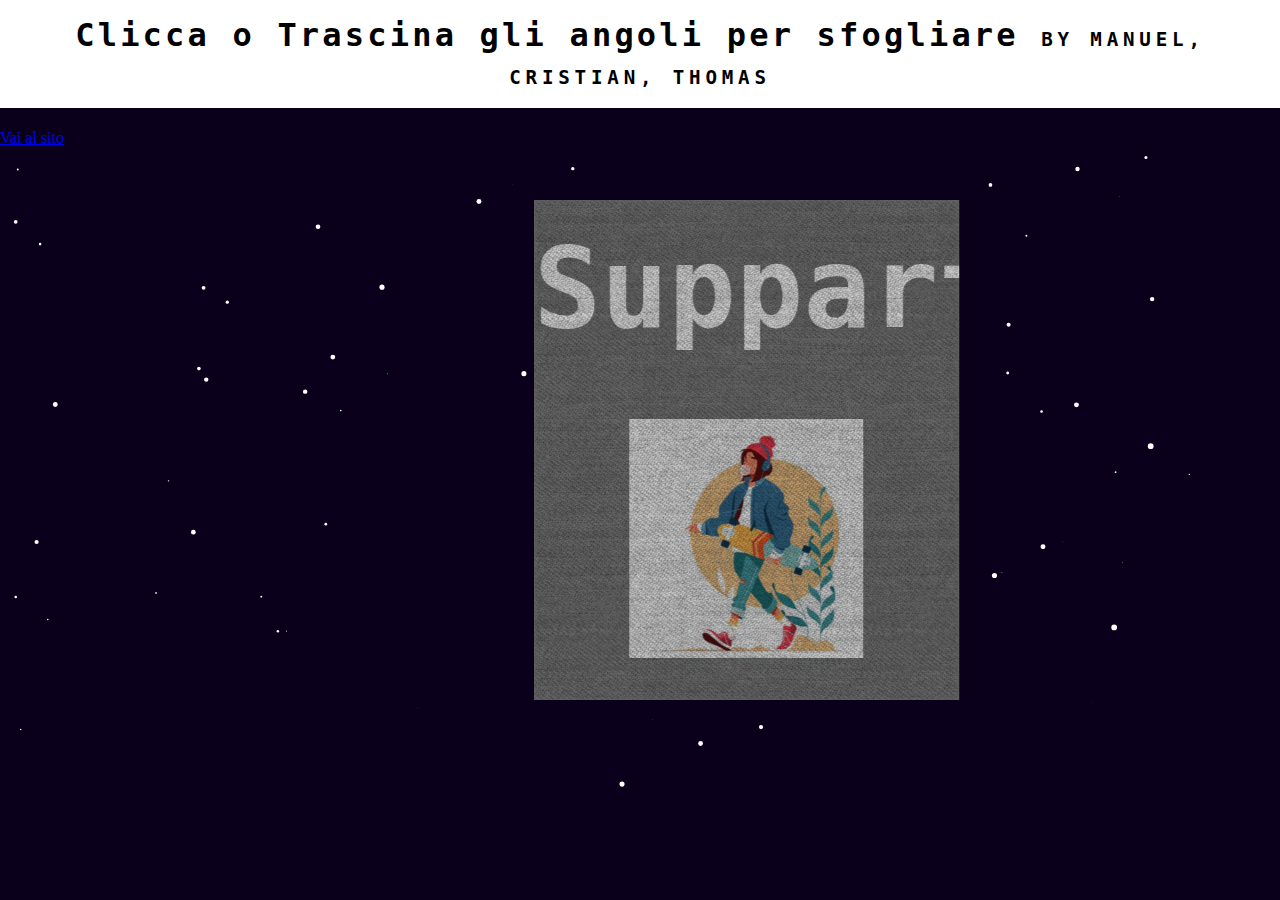
<file: index.html>
<!DOCTYPE html>
<html lang="en">

<head>
    <meta charset="UTF-8">
    <meta http-equiv="X-UA-Compatible" content="IE=edge">
    <meta name="viewport" content="width=device-width, initial-scale=1.0">
    <script src="https://ajax.googleapis.com/ajax/libs/jquery/3.5.1/jquery.min.js"></script>
    <link rel="stylesheet" href="style.css">
    <link rel="preconnect" href="https://fonts.gstatic.com">
    <link href="https://fonts.googleapis.com/css2?family=Literata&display=swap" rel="stylesheet">
    <script src="turn.min.js"></script>
    <title>Suppart</title>
</head>

<body id="particles-js">

    <h1>Clicca o Trascina gli angoli per sfogliare <span>by Manuel, Cristian, Thomas</span></h1>

    <a href="https://www.studioflo-wp.it/suppart/" target="_blank">Vai al sito</a>

    <div class="container">
        <div id="flipbook">
            <div class="hard">
                <h1>Suppart</h1><img src="1.png">
            </div>
            <div class="hard"></div>
            <div class="logo"><img src="Suppart-logo.jpg">
                <h1 class="hfaq">FAQ</h1>
            </div>
            <div>

                <strong>
                    <h4>Cos'è un NFT ?</h4>
                </strong><br>
                <p class="faq">Un token non fungibile (NFT) è un tipo speciale di token crittografico concepito per
                    fornire la
                    rappresentazione
                    digitale unica di un dato oggetto, che questo sia virtuale o fisico. A differenza di valute come
                    il Bitcoin, e di token
                    fungibili come gli utility token, gli NFT non sono intercambiabili tra loro, come la vostra
                    carta d’identità non lo è
                    con un’altra.</p>
            </div>

            <div>
                <strong>
                    <h4>Come posso creare e vendere un NFT?</h4>
                </strong><br>
                <p class="faq">Creare un NFT è molto semplice e chiunque può realizzarne uno.
                    Non serve saper programmare o grosse competenze tecniche.
                    L'artista, che decide di sfruttare i servizi della piattaforma,
                    non deve far altro che fare il login su Suppart e pubblicare il suo contenuto, il team di Suppart si
                    occuperà di tutta la fase di creazione dei token.
                    L'artista poi potrà decidere di vendere i suoi Token nella modalità che più lo aggrada.
                </p>
            </div>



            <div>
                <strong>
                    <h4>Come posso sapere se il contenuto online non è già protetto da Copyright?</h4>
                </strong><br>
                <p class="faq">
                    Suppart sfrutta algoritmi di ricerca inversa (come ricerca per immagine di Google) per
                    prevenire frodi di qualsiasi tipo. Nel caso un utente venisse beccato a rivendere un'opera
                    già protetta da Copyright incorrerrebbe in sanzioni penali.
                </p>
                <strong>
                    <h4 class="who">Come posso rintracciare i contenuti e le transazioni?</h4>
                </strong><br>
                <p class="what">
                    Per ogni transazione verrà redatto un certificato contenente tutti i dati
                    per rintracciarne l'iter.
                    Suppart implementa l'Explorer di Blockchain Waves per poter ricercare
                    velocemente i blocchi contenenti le transazioni.
                </p>
            </div>
            <div>
                <img class="certificato" src="Suppartcertificato.png">
            </div>
            <div>
                <img class="certificato" src="explorer.png">
            </div>
            <div>
                <strong>
                    <h4>Di cosa ho bisgno per iscrivermi a Suppart?</h4>
                </strong><br>
                <p class="faq">
                    Per iscriversi alla piattaforma come semplice visitatore avrai bisogno solamente di un indirizzo
                    email e di una password.
                    Per gli artisti che desiderano vendere i loro contenuti richiederemo la creazione di un wallet
                    Metamask in fase di registrazione, su cui depositare gli NFT creati, o i semplici dati bancari nel
                    caso
                    di transazioni normali.
                </p>
                <h2 class="late">Che aspetti? Visita il sito ed iscriviti alla piattaforma!</h2>
            </div>
            <div>
                <img src="Suppart.jpg" alt="" class="newmono"><br><img src="Suppart-layout.jpg" alt="" class="newmono">
            </div>

            <div class="hard"><a href="https://www.studioflo-wp.it/suppart/" class="link" target="_blank">Vai al
                    sito</a></div>
        </div>
    </div>

    <script>$("#flipbook").turn({
            width: 850,
            height: 500,
            autoCenter: true
        });</script>
    <script src="particles.js"></script>
    <script src="app.js"></script>

</body>

</html>
</file>
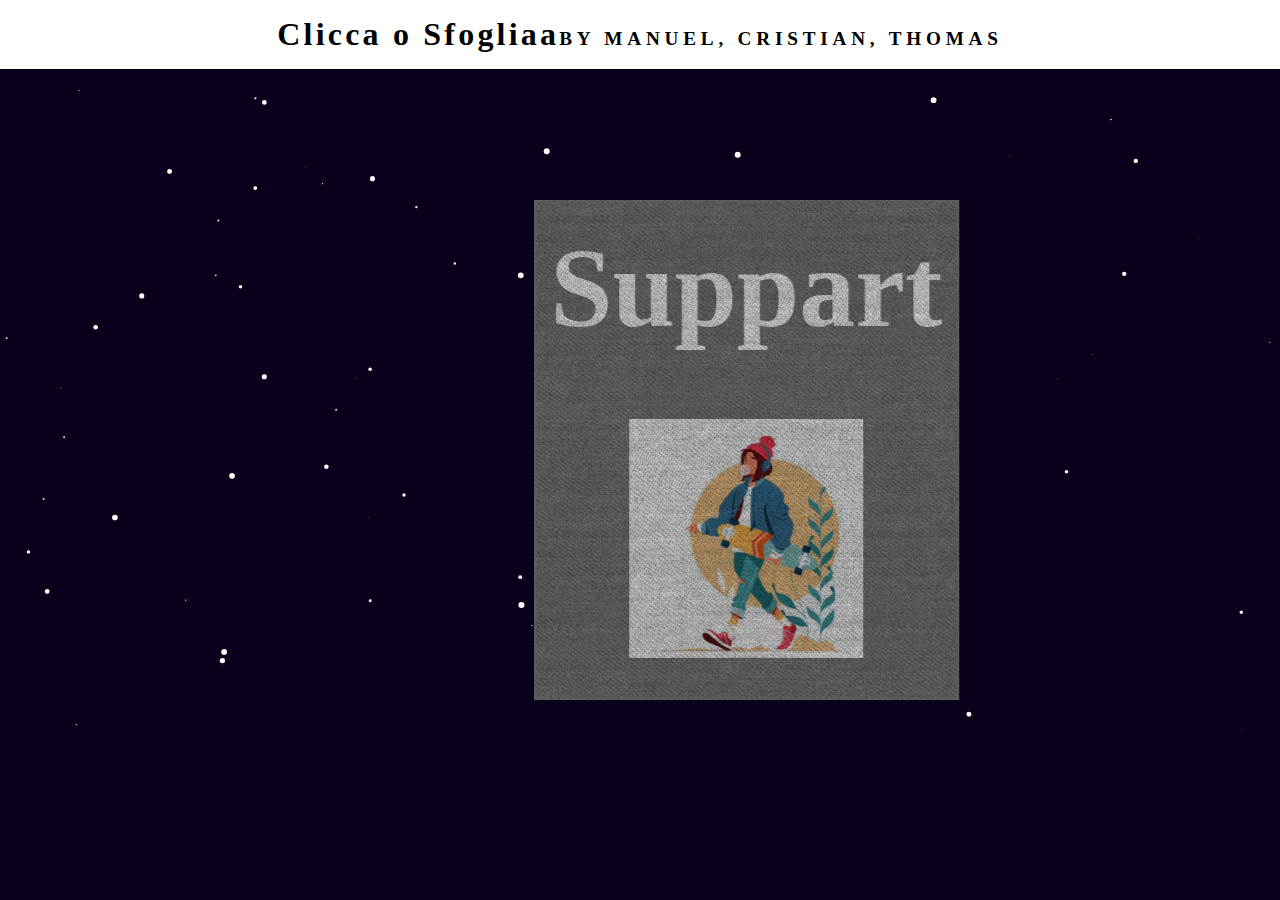
<file: suppart/index.html>
<!DOCTYPE html>
<html lang="en">

<head>
    <meta charset="UTF-8">
    <meta http-equiv="X-UA-Compatible" content="IE=edge">
    <meta name="viewport" content="width=device-width, initial-scale=1.0">
    <script src="https://ajax.googleapis.com/ajax/libs/jquery/3.5.1/jquery.min.js"></script>
    <link rel="stylesheet" href="style.css">
    <link rel="preconnect" href="https://fonts.gstatic.com">
    <link href="https://fonts.googleapis.com/css2?family=Literata&display=swap" rel="stylesheet">
    <script src="turn.min.js"></script>
    <title>Document</title>
</head>

<body id="particles-js">

    <h1>Clicca o Sfogliaa<span>by Manuel, Cristian, Thomas</span></h1>


    <div class="container">
        <div id="flipbook">
            <div class="hard">
                <h1>Suppart</h1><img src="../1.png">
            </div>
            <div class="hard"></div>
            <div class="logo"><img src="../Suppart-logo.jpg">
                <p>
                    Ogni giorno su internet vengono creati decine di miliardi di dati, da foto a video ad articoli e
                    post e in un luogo dove
                    chi primo arriva più prende, un piccolo nuovo artista che inizia la sua attività online si
                    ritroverebbe con il suo
                    lavoro subito sommerso da lavori di artisti già affermati sul mercato.
                    Ci poniamo, perciò, come base fondamentale l’accompagnamento di piccoli artisti nel loro processo di
                    crescita e di
                    acquisizione clienti, tutelandone in modo univoco e del tutto trasparente le rispettive proprietà
                    intellettuali.
                </p>
            </div>
            <div>
                <p>
                    Suppart è una piattaforma Web per artisti emergenti in cui ogni visitatore avrà la possibilità di
                    pubblicare e vendere i
                    propri contenuti, rilassarsi leggendo nuove storie, connettersi con il proprio creatore preferito
                    supportandolo dalle
                    live interne o abbonandosi.
                    L’obiettivo di Suppart è di dare voce ai talenti, un trampolino di lancio che si pone tra l’artista
                    e un potenziale
                    cliente per poter creare velocemente collaborazioni...
                </p>
                <img class="monopattino" src="../2.png" alt="">
            </div>
            <div>
                <p>
                    Con protocolli interni di standard di qualità assieme a sistemi di controllo del Copyright tramite
                    creazione di Non
                    Fungible Tokens generati su Waves Blockchain, la piattaforma garantisce che ogni lavoro presente
                    sulla piattaforma sia
                    originale, tracciabile e realmente appartenente a chi lo ha postato.
                    Garantisce all’artista pieno controllo ed una certificazione ad attestare la sua autenticità e
                    credibilità.
                    Suppart premia l’unicità delle idee eliminando sul nascere possibili controversie garantendo un
                    clima di rispetto tra le
                    parti.
                </p>
                <img id="monopattino" src="../3.png" alt="">
            </div>
            <div> </div>
            <div> </div>
            <div></div>
            <div class="hard"><a href="#" class="link">Vai al sito</a></div>
        </div>
    </div>
    <script>$("#flipbook").turn({
            width: 850,
            height: 500,
            autoCenter: true
        });</script>
    <script src="particles.js"></script>
    <script src="app.js"></script>
</body>

</html>
</file>
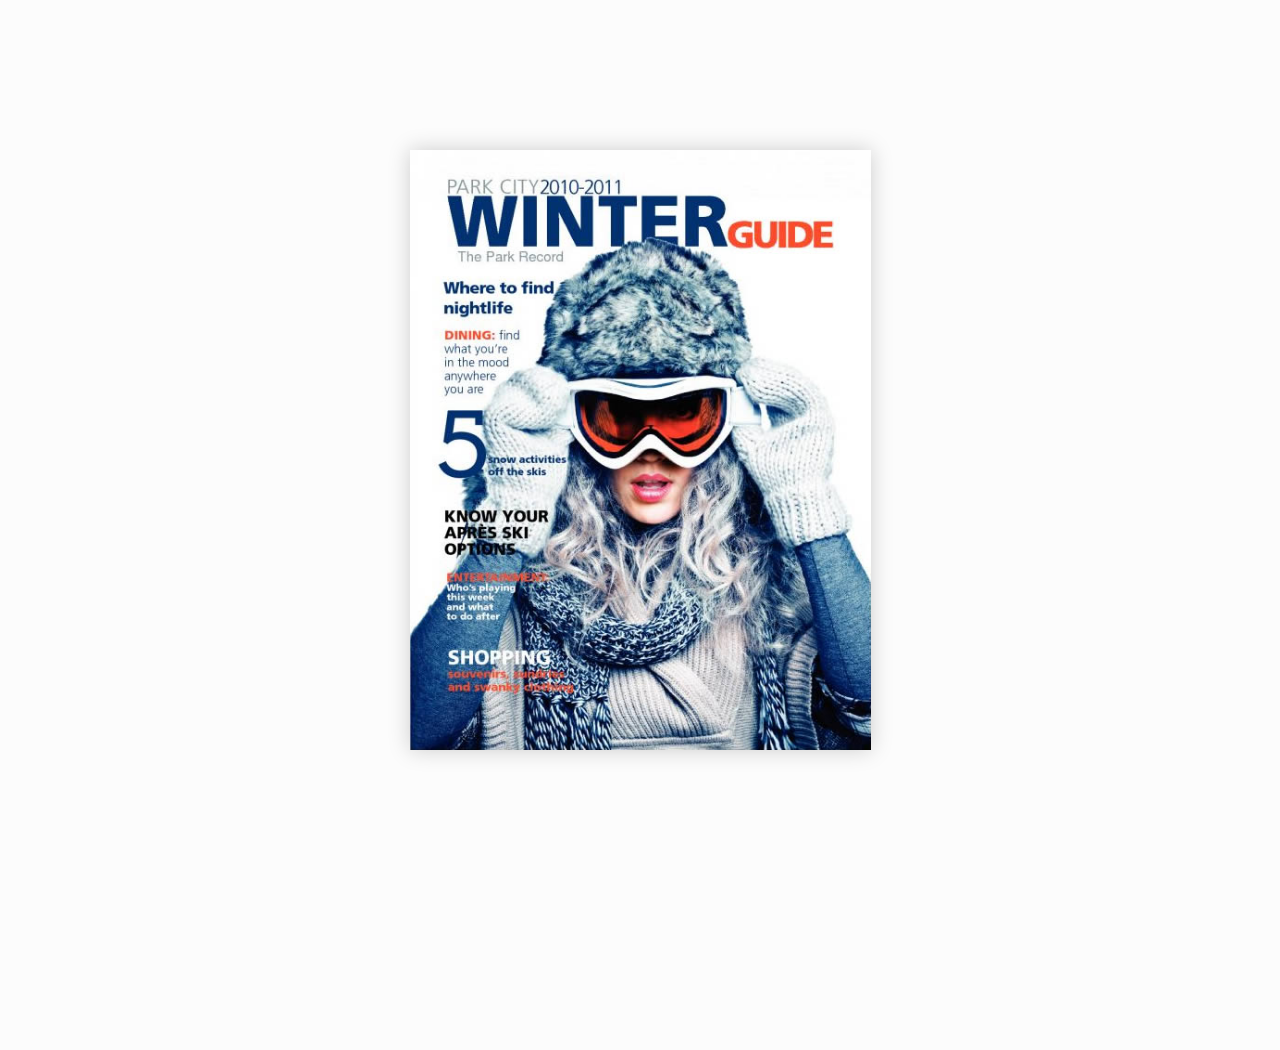
<file: turnjs4/samples/basic/index.html>
<!doctype html>
<!--[if lt IE 7 ]> <html lang="en" class="ie6"> <![endif]-->
<!--[if IE 7 ]>    <html lang="en" class="ie7"> <![endif]-->
<!--[if IE 8 ]>    <html lang="en" class="ie8"> <![endif]-->
<!--[if IE 9 ]>    <html lang="en" class="ie9"> <![endif]-->
<!--[if !IE]><!--> <html lang="en"> <!--<![endif]-->
<head>
<meta name="viewport" content="width = 1050, user-scalable = no" />
<script type="text/javascript" src="../../extras/jquery.min.1.7.js"></script>
<script type="text/javascript" src="../../extras/modernizr.2.5.3.min.js"></script>
</head>
<body>

<div class="flipbook-viewport">
	<div class="container">
		<div class="flipbook">
			<div style="background-image:url(pages/1.jpg)"></div>
			<div style="background-image:url(pages/2.jpg)"></div>
			<div style="background-image:url(pages/3.jpg)"></div>
			<div style="background-image:url(pages/4.jpg)"></div>
			<div style="background-image:url(pages/5.jpg)"></div>
			<div style="background-image:url(pages/6.jpg)"></div>
			<div style="background-image:url(pages/7.jpg)"></div>
			<div style="background-image:url(pages/8.jpg)"></div>
			<div style="background-image:url(pages/9.jpg)"></div>
			<div style="background-image:url(pages/10.jpg)"></div>
			<div style="background-image:url(pages/11.jpg)"></div>
			<div style="background-image:url(pages/12.jpg)"></div>
		</div>
	</div>
</div>


<script type="text/javascript">

function loadApp() {

	// Create the flipbook

	$('.flipbook').turn({
			// Width

			width:922,
			
			// Height

			height:600,

			// Elevation

			elevation: 50,
			
			// Enable gradients

			gradients: true,
			
			// Auto center this flipbook

			autoCenter: true

	});
}

// Load the HTML4 version if there's not CSS transform

yepnope({
	test : Modernizr.csstransforms,
	yep: ['../../lib/turn.js'],
	nope: ['../../lib/turn.html4.min.js'],
	both: ['css/basic.css'],
	complete: loadApp
});

</script>

</body>
</html>
</file>
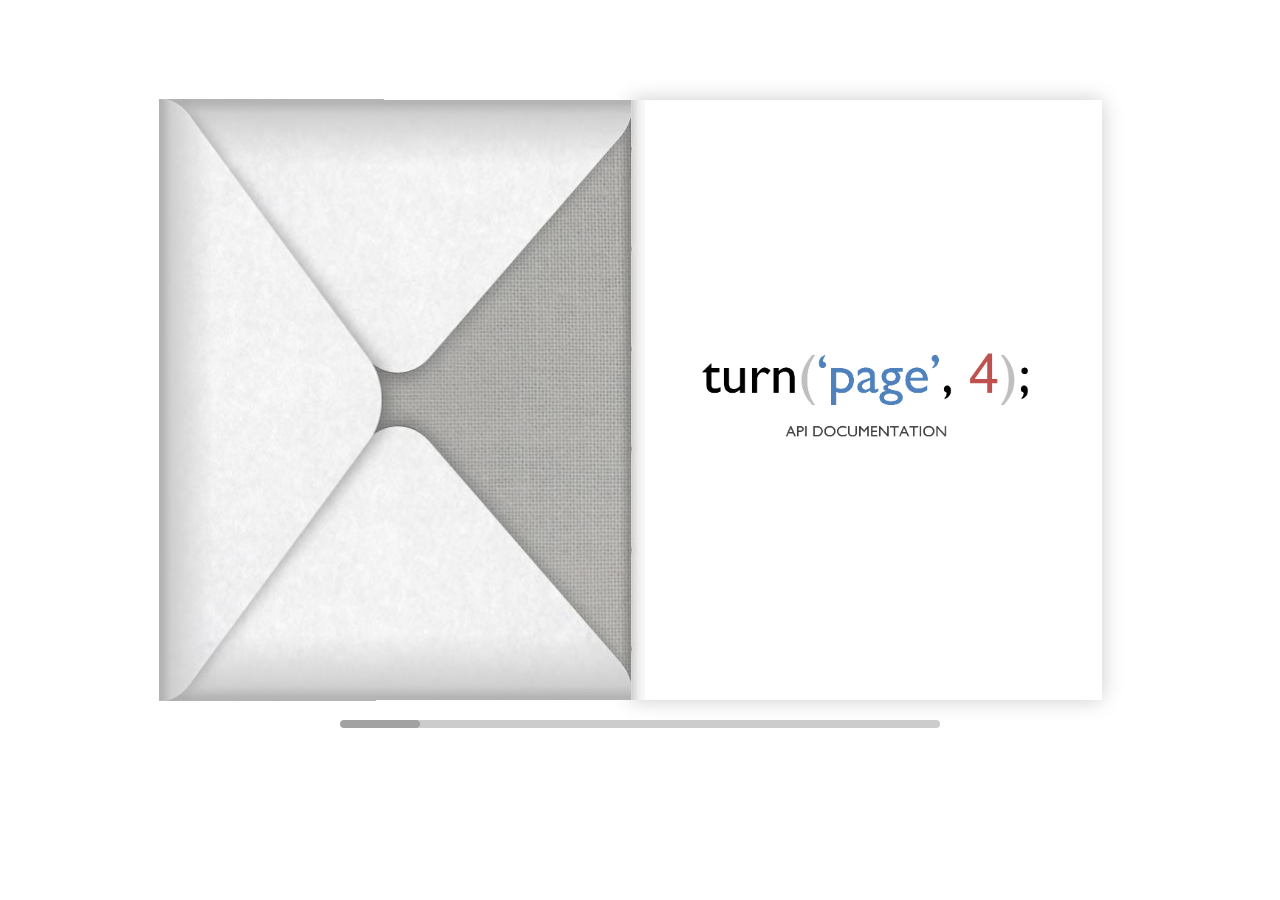
<file: turnjs4/samples/docs/index.html>
<!doctype html>
<!--[if lt IE 7 ]> <html lang="en" class="ie6"> <![endif]-->
<!--[if IE 7 ]>    <html lang="en" class="ie7"> <![endif]-->
<!--[if IE 8 ]>    <html lang="en" class="ie8"> <![endif]-->
<!--[if IE 9 ]>    <html lang="en" class="ie9"> <![endif]-->
<!--[if !IE]><!--> <html lang="en"> <!--<![endif]-->
<head>
<script type="text/javascript" src="../../extras/jquery.min.1.7.js"></script>
<script type="text/javascript" src="../../extras/jquery-ui-1.8.20.custom.min.js"></script>
<script type="text/javascript" src="../../extras/jquery.mousewheel.min.js"></script>
<script type="text/javascript" src="../../extras/modernizr.2.5.3.min.js"></script>
<script type="text/javascript" src="../../lib/hash.js"></script>

</head>
<body>

<div id="canvas">
	<div id="book-zoom">
		<div class="sample-docs">
			<div ignore="1" class="tabs"><div class="left">  </div> <div class="right"> </div></div>
			<div class="hard"></div>
			<div class="hard"></div>
			<div class="hard p29"></div>
			<div class="hard p30"></div>
		</div>
	</div>


	<div id="slider-bar" class="turnjs-slider">
		<div id="slider"></div>
	</div>
</div>


<script type="text/javascript">

function loadApp() {

	var flipbook = $('.sample-docs');

	// Check if the CSS was already loaded
	
	if (flipbook.width()==0 || flipbook.height()==0) {
		setTimeout(loadApp, 10);
		return;
	}

	// Mousewheel

	$('#book-zoom').mousewheel(function(event, delta, deltaX, deltaY) {

		var data = $(this).data(),
			step = 30,
			flipbook = $('.sample-docs'),
			actualPos = $('#slider').slider('value')*step;

		if (typeof(data.scrollX)==='undefined') {
			data.scrollX = actualPos;
			data.scrollPage = flipbook.turn('page');
		}

		data.scrollX = Math.min($( "#slider" ).slider('option', 'max')*step,
			Math.max(0, data.scrollX + deltaX));

		var actualView = Math.round(data.scrollX/step),
			page = Math.min(flipbook.turn('pages'), Math.max(1, actualView*2 - 2));

		if ($.inArray(data.scrollPage, flipbook.turn('view', page))==-1) {
			data.scrollPage = page;
			flipbook.turn('page', page);
		}

		if (data.scrollTimer)
			clearInterval(data.scrollTimer);
		
		data.scrollTimer = setTimeout(function(){
			data.scrollX = undefined;
			data.scrollPage = undefined;
			data.scrollTimer = undefined;
		}, 1000);

	});

	// Slider

	$( "#slider" ).slider({
		min: 1,
		max: 100,

		start: function(event, ui) {
			if (!window._thumbPreview) {
				_thumbPreview = $('<div />', {'class': 'thumbnail'}).html('<div></div>');
				setPreview(ui.value);
				_thumbPreview.appendTo($(ui.handle));
			} else
				setPreview(ui.value);

			moveBar(false);
		},

		slide: function(event, ui) {
			setPreview(ui.value);
		},

		stop: function() {
			if (window._thumbPreview)
				_thumbPreview.removeClass('show');
			
			$('.sample-docs').turn('page', Math.max(1, $(this).slider('value')*2 - 2));
		}
	});


	// URIs
	
	Hash.on('^page\/([0-9]*)$', {
		yep: function(path, parts) {
			var page = parts[1];

			if (page!==undefined) {
				if ($('.sample-docs').turn('is'))
					$('.sample-docs').turn('page', page);
			}

		},
		nop: function(path) {

			if ($('.sample-docs').turn('is'))
				$('.sample-docs').turn('page', 1);
		}
	});

	// Arrows

	$(document).keydown(function(e){

		var previous = 37, next = 39;

		switch (e.keyCode) {
			case previous:

				$('.sample-docs').turn('previous');

			break;
			case next:
				
				$('.sample-docs').turn('next');

			break;
		}

	});

	// Create the flipbook

	flipbook.turn({
		elevation: 50,
		acceleration: false,
		gradients: true,
		autoCenter: true,
		duration: 1000,
		pages: 30,
		when: {

		turning: function(e, page, view) {
			
			var book = $(this),
			currentPage = book.turn('page'),
			pages = book.turn('pages');
				
			if (currentPage>3 && currentPage<pages-3) {
				if (page==1) {
					book.turn('page', 2).turn('stop').turn('page', page);
					e.preventDefault();
					return;
				} else if (page==pages) {
					book.turn('page', pages-1).turn('stop').turn('page', page);
					e.preventDefault();
					return;
				}
			} else if (page>3 && page<pages-3) {
				if (currentPage==1) {
					book.turn('page', 2).turn('stop').turn('page', page);
					e.preventDefault();
					return;
				} else if (currentPage==pages) {
					book.turn('page', pages-1).turn('stop').turn('page', page);
					e.preventDefault();
					return;
				}
			}

			Hash.go('page/'+page).update();

			if (page==1 || page==pages)
				$('.sample-docs .tabs').hide();
			

		},

		turned: function(e, page, view) {

			var book = $(this);

			$('#slider').slider('value', getViewNumber(book, page));

			if (page!=1 && page!=book.turn('pages'))
				$('.sample-docs .tabs').fadeIn(500);
			else
				$('.sample-docs .tabs').hide();

			book.turn('center');
			updateTabs();

		},

		start: function(e, pageObj) {
	
			moveBar(true);

		},

		end: function(e, pageObj) {
		
			var book = $(this);

			setTimeout(function() {
				$('#slider').slider('value', getViewNumber(book));
			}, 1);

			moveBar(false);

		},

		missing: function (e, pages) {

			for (var i = 0; i < pages.length; i++)
				addPage(pages[i], $(this));

		}
	}
	}). turn('page', 2);


	$('#slider').slider('option', 'max', numberOfViews(flipbook));

	flipbook.addClass('animated');


	// Show canvas

	$('#canvas').css({visibility: 'visible'});
}

// Hide canvas

$('#canvas').css({visibility: 'hidden'});

yepnope({
	test: Modernizr.csstransforms,
	yep: ['../../lib/turn.min.js', 'css/jquery.ui.css'],
	nope: ['../../lib/turn.html4.min.js', 'css/jquery.ui.html4.css'],
	both: ['css/docs.css', 'js/docs.js'],
	complete: loadApp
});

</script>

</body>
</html>
</file>
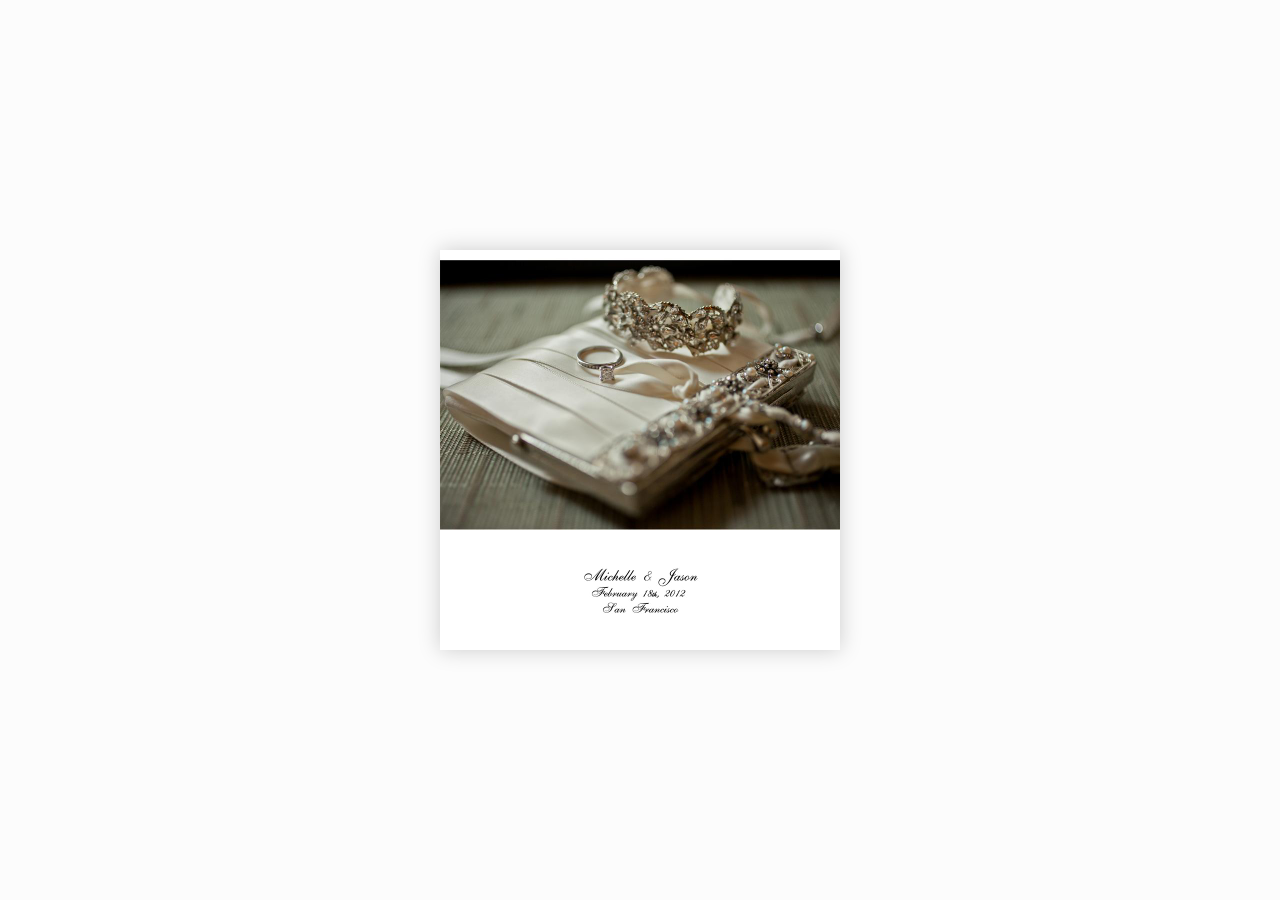
<file: turnjs4/samples/double-page/index.html>
<!doctype html>
<!--[if lt IE 7 ]> <html lang="en" class="ie6"> <![endif]-->
<!--[if IE 7 ]>    <html lang="en" class="ie7"> <![endif]-->
<!--[if IE 8 ]>    <html lang="en" class="ie8"> <![endif]-->
<!--[if IE 9 ]>    <html lang="en" class="ie9"> <![endif]-->
<!--[if !IE]><!--> <html lang="en"> <!--<![endif]-->
<head>
<meta name="viewport" content="width = 1050, user-scalable = no" />
<script type="text/javascript" src="../../extras/jquery.min.1.7.js"></script>
<script type="text/javascript" src="../../extras/modernizr.2.5.3.min.js"></script>
</head>
<body>

<div class="flipbook-viewport">
	<div class="container">
		<div class="flipbook">
			<div class="page" style="background-image:url(pages/1.jpg)"></div>
			<div class="double" style="background-image:url(pages/2.jpg)"></div>
			<div class="double" style="background-image:url(pages/3.jpg)"></div>
			<div class="double" style="background-image:url(pages/4.jpg)"></div>
			<div class="double" style="background-image:url(pages/5.jpg)"></div>
			<div class="double" style="background-image:url(pages/6.jpg)"></div>
			<div class="page" style="background-image:url(pages/7.jpg)"></div>
		</div>
	</div>
</div>


<script type="text/javascript">

function loadApp() {

	var flipbook = $('.flipbook');

 	// Check if the CSS was already loaded
	
	if (flipbook.width()==0 || flipbook.height()==0) {
		setTimeout(loadApp, 10);
		return;
	}

	$('.flipbook .double').scissor();

	// Create the flipbook

	$('.flipbook').turn({
			// Elevation

			elevation: 50,
			
			// Enable gradients

			gradients: true,
			
			// Auto center this flipbook

			autoCenter: true

	});
}

// Load the HTML4 version if there's not CSS transform

yepnope({
	test : Modernizr.csstransforms,
	yep: ['../../lib/turn.min.js'],
	nope: ['../../lib/turn.html4.min.js'],
	both: ['../../lib/scissor.min.js', 'css/double-page.css'],
	complete: loadApp
});

</script>

</body>
</html>
</file>
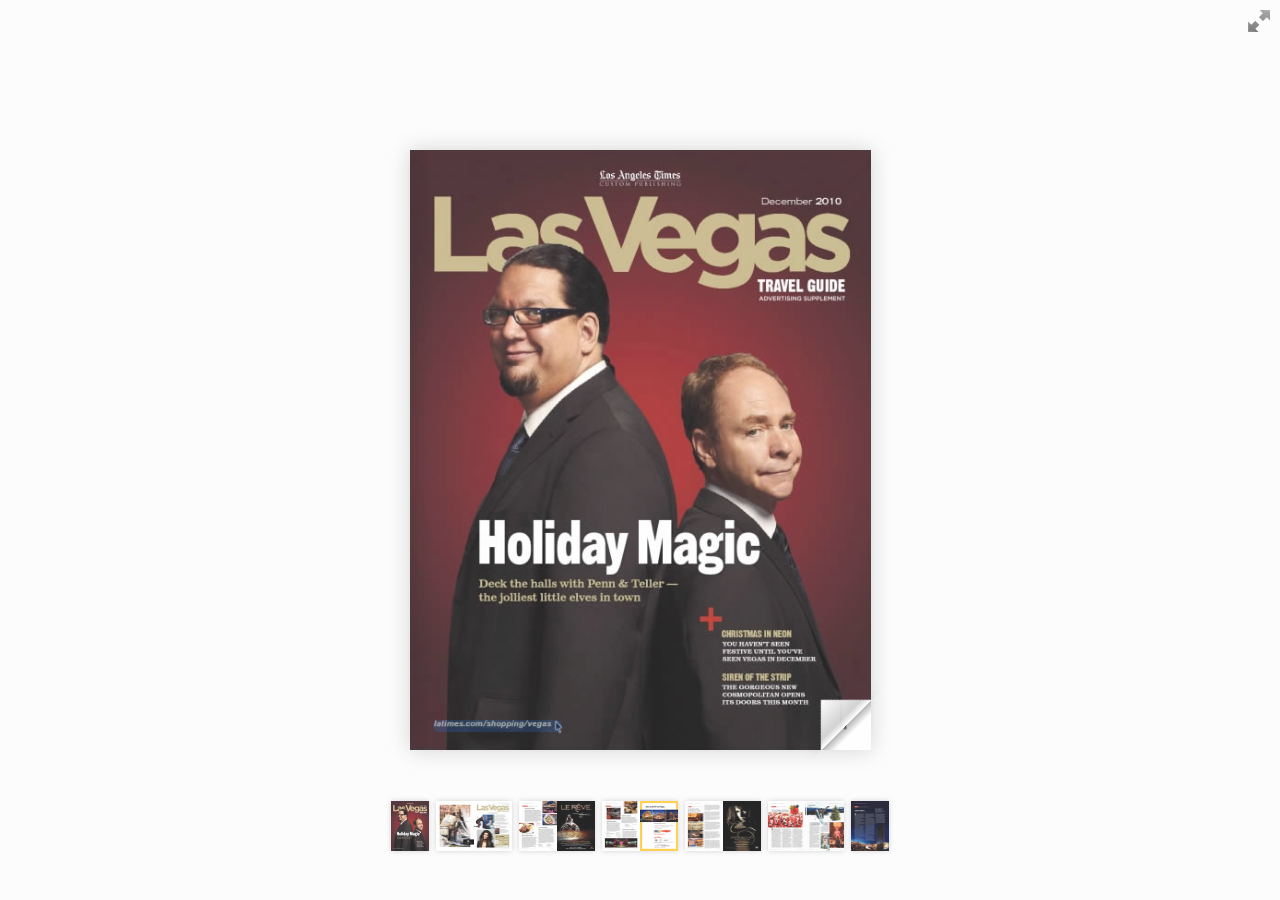
<file: turnjs4/samples/magazine/index.html>
<!doctype html>
<!--[if lt IE 7 ]> <html lang="en" class="ie6"> <![endif]-->
<!--[if IE 7 ]>    <html lang="en" class="ie7"> <![endif]-->
<!--[if IE 8 ]>    <html lang="en" class="ie8"> <![endif]-->
<!--[if IE 9 ]>    <html lang="en" class="ie9"> <![endif]-->
<!--[if !IE]><!--> <html lang="en"> <!--<![endif]-->
<head>
<title>Using turn.js and the new zoom feature</title>
<meta name="viewport" content="width = 1050, user-scalable = no" />
<script type="text/javascript" src="../../extras/jquery.min.1.7.js"></script>
<script type="text/javascript" src="../../extras/modernizr.2.5.3.min.js"></script>
<script type="text/javascript" src="../../lib/hash.js"></script>

</head>
<body>

<div id="canvas">

<div class="zoom-icon zoom-icon-in"></div>

<div class="magazine-viewport">
	<div class="container">
		<div class="magazine">
			<!-- Next button -->
			<div ignore="1" class="next-button"></div>
			<!-- Previous button -->
			<div ignore="1" class="previous-button"></div>
		</div>
	</div>
</div>

<!-- Thumbnails -->
<div class="thumbnails">
	<div>
		<ul>
			<li class="i">
				<img src="pages/1-thumb.jpg" width="76" height="100" class="page-1">
				<span>1</span>
			</li>
			<li class="d">
				<img src="pages/2-thumb.jpg" width="76" height="100" class="page-2">
				<img src="pages/3-thumb.jpg" width="76" height="100" class="page-3">
				<span>2-3</span>
			</li>
			<li class="d">
				<img src="pages/4-thumb.jpg" width="76" height="100" class="page-4">
				<img src="pages/5-thumb.jpg" width="76" height="100" class="page-5">
				<span>4-5</span>
			</li>
			<li class="d">
				<img src="pages/6-thumb.jpg" width="76" height="100" class="page-6">
				<img src="pages/7-thumb.jpg" width="76" height="100" class="page-7">
				<span>6-7</span>
			</li>
			<li class="d">
				<img src="pages/8-thumb.jpg" width="76" height="100" class="page-8">
				<img src="pages/9-thumb.jpg" width="76" height="100" class="page-9">
				<span>8-9</span>
			</li>
			<li class="d">
				<img src="pages/10-thumb.jpg" width="76" height="100" class="page-10">
				<img src="pages/11-thumb.jpg" width="76" height="100" class="page-11">
				<span>10-11</span>
			</li>
			<li class="i">
				<img src="pages/12-thumb.jpg" width="76" height="100" class="page-12">
				<span>12</span>
			</li>
		<ul>
	<div>	
</div>
</div>

<script type="text/javascript">

function loadApp() {

 	$('#canvas').fadeIn(1000);

 	var flipbook = $('.magazine');

 	// Check if the CSS was already loaded
	
	if (flipbook.width()==0 || flipbook.height()==0) {
		setTimeout(loadApp, 10);
		return;
	}
	
	// Create the flipbook

	flipbook.turn({
			
			// Magazine width

			width: 922,

			// Magazine height

			height: 600,

			// Duration in millisecond

			duration: 1000,

			// Hardware acceleration

			acceleration: !isChrome(),

			// Enables gradients

			gradients: true,
			
			// Auto center this flipbook

			autoCenter: true,

			// Elevation from the edge of the flipbook when turning a page

			elevation: 50,

			// The number of pages

			pages: 12,

			// Events

			when: {
				turning: function(event, page, view) {
					
					var book = $(this),
					currentPage = book.turn('page'),
					pages = book.turn('pages');
			
					// Update the current URI

					Hash.go('page/' + page).update();

					// Show and hide navigation buttons

					disableControls(page);
					

					$('.thumbnails .page-'+currentPage).
						parent().
						removeClass('current');

					$('.thumbnails .page-'+page).
						parent().
						addClass('current');



				},

				turned: function(event, page, view) {

					disableControls(page);

					$(this).turn('center');

					if (page==1) { 
						$(this).turn('peel', 'br');
					}

				},

				missing: function (event, pages) {

					// Add pages that aren't in the magazine

					for (var i = 0; i < pages.length; i++)
						addPage(pages[i], $(this));

				}
			}

	});

	// Zoom.js

	$('.magazine-viewport').zoom({
		flipbook: $('.magazine'),

		max: function() { 
			
			return largeMagazineWidth()/$('.magazine').width();

		}, 

		when: {

			swipeLeft: function() {

				$(this).zoom('flipbook').turn('next');

			},

			swipeRight: function() {
				
				$(this).zoom('flipbook').turn('previous');

			},

			resize: function(event, scale, page, pageElement) {

				if (scale==1)
					loadSmallPage(page, pageElement);
				else
					loadLargePage(page, pageElement);

			},

			zoomIn: function () {

				$('.thumbnails').hide();
				$('.made').hide();
				$('.magazine').removeClass('animated').addClass('zoom-in');
				$('.zoom-icon').removeClass('zoom-icon-in').addClass('zoom-icon-out');
				
				if (!window.escTip && !$.isTouch) {
					escTip = true;

					$('<div />', {'class': 'exit-message'}).
						html('<div>Press ESC to exit</div>').
							appendTo($('body')).
							delay(2000).
							animate({opacity:0}, 500, function() {
								$(this).remove();
							});
				}
			},

			zoomOut: function () {

				$('.exit-message').hide();
				$('.thumbnails').fadeIn();
				$('.made').fadeIn();
				$('.zoom-icon').removeClass('zoom-icon-out').addClass('zoom-icon-in');

				setTimeout(function(){
					$('.magazine').addClass('animated').removeClass('zoom-in');
					resizeViewport();
				}, 0);

			}
		}
	});

	// Zoom event

	if ($.isTouch)
		$('.magazine-viewport').bind('zoom.doubleTap', zoomTo);
	else
		$('.magazine-viewport').bind('zoom.tap', zoomTo);


	// Using arrow keys to turn the page

	$(document).keydown(function(e){

		var previous = 37, next = 39, esc = 27;

		switch (e.keyCode) {
			case previous:

				// left arrow
				$('.magazine').turn('previous');
				e.preventDefault();

			break;
			case next:

				//right arrow
				$('.magazine').turn('next');
				e.preventDefault();

			break;
			case esc:
				
				$('.magazine-viewport').zoom('zoomOut');	
				e.preventDefault();

			break;
		}
	});

	// URIs - Format #/page/1 

	Hash.on('^page\/([0-9]*)$', {
		yep: function(path, parts) {
			var page = parts[1];

			if (page!==undefined) {
				if ($('.magazine').turn('is'))
					$('.magazine').turn('page', page);
			}

		},
		nop: function(path) {

			if ($('.magazine').turn('is'))
				$('.magazine').turn('page', 1);
		}
	});


	$(window).resize(function() {
		resizeViewport();
	}).bind('orientationchange', function() {
		resizeViewport();
	});

	// Events for thumbnails

	$('.thumbnails').click(function(event) {
		
		var page;

		if (event.target && (page=/page-([0-9]+)/.exec($(event.target).attr('class'))) ) {
		
			$('.magazine').turn('page', page[1]);
		}
	});

	$('.thumbnails li').
		bind($.mouseEvents.over, function() {
			
			$(this).addClass('thumb-hover');

		}).bind($.mouseEvents.out, function() {
			
			$(this).removeClass('thumb-hover');

		});

	if ($.isTouch) {
	
		$('.thumbnails').
			addClass('thumbanils-touch').
			bind($.mouseEvents.move, function(event) {
				event.preventDefault();
			});

	} else {

		$('.thumbnails ul').mouseover(function() {

			$('.thumbnails').addClass('thumbnails-hover');

		}).mousedown(function() {

			return false;

		}).mouseout(function() {

			$('.thumbnails').removeClass('thumbnails-hover');

		});

	}


	// Regions

	if ($.isTouch) {
		$('.magazine').bind('touchstart', regionClick);
	} else {
		$('.magazine').click(regionClick);
	}

	// Events for the next button

	$('.next-button').bind($.mouseEvents.over, function() {
		
		$(this).addClass('next-button-hover');

	}).bind($.mouseEvents.out, function() {
		
		$(this).removeClass('next-button-hover');

	}).bind($.mouseEvents.down, function() {
		
		$(this).addClass('next-button-down');

	}).bind($.mouseEvents.up, function() {
		
		$(this).removeClass('next-button-down');

	}).click(function() {
		
		$('.magazine').turn('next');

	});

	// Events for the next button
	
	$('.previous-button').bind($.mouseEvents.over, function() {
		
		$(this).addClass('previous-button-hover');

	}).bind($.mouseEvents.out, function() {
		
		$(this).removeClass('previous-button-hover');

	}).bind($.mouseEvents.down, function() {
		
		$(this).addClass('previous-button-down');

	}).bind($.mouseEvents.up, function() {
		
		$(this).removeClass('previous-button-down');

	}).click(function() {
		
		$('.magazine').turn('previous');

	});


	resizeViewport();

	$('.magazine').addClass('animated');

}

// Zoom icon

 $('.zoom-icon').bind('mouseover', function() { 
 	
 	if ($(this).hasClass('zoom-icon-in'))
 		$(this).addClass('zoom-icon-in-hover');

 	if ($(this).hasClass('zoom-icon-out'))
 		$(this).addClass('zoom-icon-out-hover');
 
 }).bind('mouseout', function() { 
 	
 	 if ($(this).hasClass('zoom-icon-in'))
 		$(this).removeClass('zoom-icon-in-hover');
 	
 	if ($(this).hasClass('zoom-icon-out'))
 		$(this).removeClass('zoom-icon-out-hover');

 }).bind('click', function() {

 	if ($(this).hasClass('zoom-icon-in'))
 		$('.magazine-viewport').zoom('zoomIn');
 	else if ($(this).hasClass('zoom-icon-out'))	
		$('.magazine-viewport').zoom('zoomOut');

 });

 $('#canvas').hide();


// Load the HTML4 version if there's not CSS transform

yepnope({
	test : Modernizr.csstransforms,
	yep: ['../../lib/turn.js'],
	nope: ['../../lib/turn.html4.min.js'],
	both: ['../../lib/zoom.min.js', 'js/magazine.js', 'css/magazine.css'],
	complete: loadApp
});

</script>

</body>
</html>
</file>
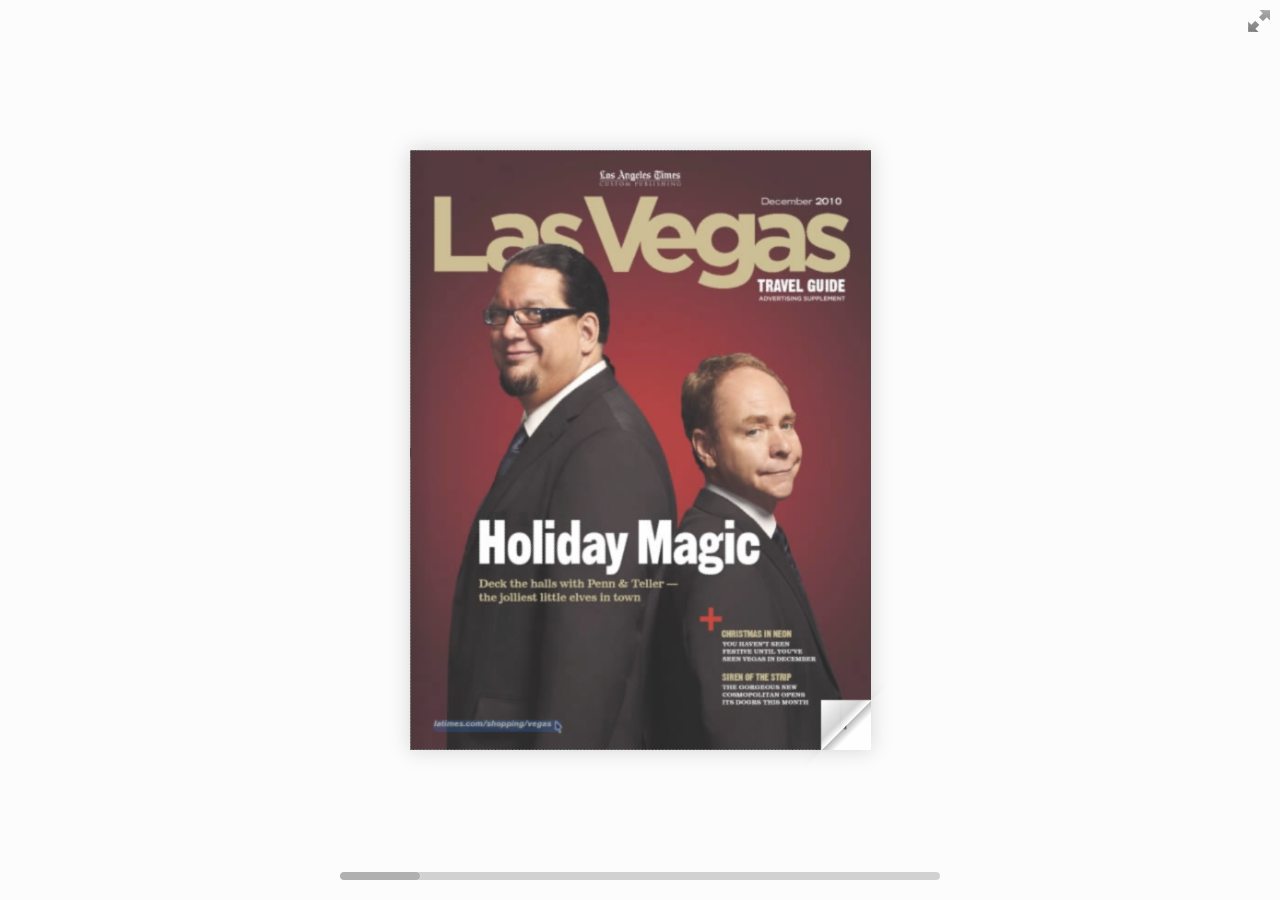
<file: turnjs4/samples/magazine/slider.html>
<!doctype html>
<html lang="en">
<head>
<title>Using turn.js and the new zoom feature</title>
<meta name="viewport" content="width = 1050, user-scalable = no" />
<link rel="icon" type="image/png" href="../../pics/favicon.png" />
<script type="text/javascript" src="../../extras/jquery.min.1.7.js"></script>
<script type="text/javascript" src="../../extras/jquery-ui-1.8.20.custom.min.js"></script>
<script type="text/javascript" src="../../extras/modernizr.2.5.3.min.js"></script>
<script type="text/javascript" src="../../lib/hash.js"></script>
</head>
<body>

<div id="canvas">

<div class="zoom-icon zoom-icon-in"></div>

<div class="magazine-viewport">
	<div class="container">
		<div class="magazine">
			<!-- Next button -->
			<div ignore="1" class="next-button"></div>
			<!-- Previous button -->
			<div ignore="1" class="previous-button"></div>
		</div>
	</div>
	<div class="bottom">
		<div id="slider-bar" class="turnjs-slider">
			<div id="slider"></div>
		</div>
	</div>
</div>

<script type="text/javascript">

function loadApp() {

 	$('#canvas').fadeIn(1000);

 	var flipbook = $('.magazine');

 	// Check if the CSS was already loaded
	
	if (flipbook.width()==0 || flipbook.height()==0) {
		setTimeout(loadApp, 10);
		return;
	}
	
	// Create the flipbook

	flipbook.turn({
			
			// Magazine width

			width: 922,

			// Magazine height

			height: 600,

			// Duration in millisecond

			duration: 1000,

			// Enables gradients

			gradients: true,
			
			// Auto center this flipbook

			autoCenter: true,

			// Elevation from the edge of the flipbook when turning a page

			elevation: 50,

			// The number of pages

			pages: 12,

			// Events

			when: {
				turning: function(event, page, view) {
					
					var book = $(this),
					currentPage = book.turn('page'),
					pages = book.turn('pages');
			
					// Update the current URI

					Hash.go('page/' + page).update();

					// Show and hide navigation buttons

					disableControls(page);

				},

				turned: function(event, page, view) {

					disableControls(page);

					$(this).turn('center');

					$('#slider').slider('value', getViewNumber($(this), page));

					if (page==1) { 
						$(this).turn('peel', 'br');
					}

				},

				missing: function (event, pages) {

					// Add pages that aren't in the magazine

					for (var i = 0; i < pages.length; i++)
						addPage(pages[i], $(this));

				}
			}

	});

	// Zoom.js

	$('.magazine-viewport').zoom({
		flipbook: $('.magazine'),

		max: function() { 
			
			return largeMagazineWidth()/$('.magazine').width();

		}, 

		when: {
			swipeLeft: function() {

				$(this).zoom('flipbook').turn('next');

			},

			swipeRight: function() {
				
				$(this).zoom('flipbook').turn('previous');

			},

			resize: function(event, scale, page, pageElement) {

				if (scale==1)
					loadSmallPage(page, pageElement);
				else
					loadLargePage(page, pageElement);

			},

			zoomIn: function () {

				$('#slider-bar').hide();
				$('.made').hide();
				$('.magazine').removeClass('animated').addClass('zoom-in');
				$('.zoom-icon').removeClass('zoom-icon-in').addClass('zoom-icon-out');
				
				if (!window.escTip && !$.isTouch) {
					escTip = true;

					$('<div />', {'class': 'exit-message'}).
						html('<div>Press ESC to exit</div>').
							appendTo($('body')).
							delay(2000).
							animate({opacity:0}, 500, function() {
								$(this).remove();
							});
				}
			},

			zoomOut: function () {

				$('#slider-bar').fadeIn();
				$('.exit-message').hide();
				$('.made').fadeIn();
				$('.zoom-icon').removeClass('zoom-icon-out').addClass('zoom-icon-in');

				setTimeout(function(){
					$('.magazine').addClass('animated').removeClass('zoom-in');
					resizeViewport();
				}, 0);

			}
		}
	});

	// Zoom event

	if ($.isTouch)
		$('.magazine-viewport').bind('zoom.doubleTap', zoomTo);
	else
		$('.magazine-viewport').bind('zoom.tap', zoomTo);


	// Using arrow keys to turn the page

	$(document).keydown(function(e){

		var previous = 37, next = 39, esc = 27;

		switch (e.keyCode) {
			case previous:

				// left arrow
				$('.magazine').turn('previous');
				e.preventDefault();

			break;
			case next:

				//right arrow
				$('.magazine').turn('next');
				e.preventDefault();

			break;
			case esc:
				
				$('.magazine-viewport').zoom('zoomOut');	
				e.preventDefault();

			break;
		}
	});

	// URIs - Format #/page/1 

	Hash.on('^page\/([0-9]*)$', {
		yep: function(path, parts) {
			var page = parts[1];

			if (page!==undefined) {
				if ($('.magazine').turn('is'))
					$('.magazine').turn('page', page);
			}

		},
		nop: function(path) {

			if ($('.magazine').turn('is'))
				$('.magazine').turn('page', 1);
		}
	});


	$(window).resize(function() {
		resizeViewport();
	}).bind('orientationchange', function() {
		resizeViewport();
	});

	// Regions

	if ($.isTouch) {
		$('.magazine').bind('touchstart', regionClick);
	} else {
		$('.magazine').click(regionClick);
	}

	// Events for the next button

	$('.next-button').bind($.mouseEvents.over, function() {
		
		$(this).addClass('next-button-hover');

	}).bind($.mouseEvents.out, function() {
		
		$(this).removeClass('next-button-hover');

	}).bind($.mouseEvents.down, function() {
		
		$(this).addClass('next-button-down');

	}).bind($.mouseEvents.up, function() {
		
		$(this).removeClass('next-button-down');

	}).click(function() {
		
		$('.magazine').turn('next');

	});

	// Events for the next button
	
	$('.previous-button').bind($.mouseEvents.over, function() {
		
		$(this).addClass('previous-button-hover');

	}).bind($.mouseEvents.out, function() {
		
		$(this).removeClass('previous-button-hover');

	}).bind($.mouseEvents.down, function() {
		
		$(this).addClass('previous-button-down');

	}).bind($.mouseEvents.up, function() {
		
		$(this).removeClass('previous-button-down');

	}).click(function() {
		
		$('.magazine').turn('previous');

	});


	// Slider

	$( "#slider" ).slider({
		min: 1,
		max: numberOfViews(flipbook),

		start: function(event, ui) {

			if (!window._thumbPreview) {
				_thumbPreview = $('<div />', {'class': 'thumbnail'}).html('<div></div>');
				setPreview(ui.value);
				_thumbPreview.appendTo($(ui.handle));
			} else
				setPreview(ui.value);

			moveBar(false);

		},

		slide: function(event, ui) {

			setPreview(ui.value);

		},

		stop: function() {

			if (window._thumbPreview)
				_thumbPreview.removeClass('show');
			
			$('.magazine').turn('page', Math.max(1, $(this).slider('value')*2 - 2));

		}
	});

	resizeViewport();

	$('.magazine').addClass('animated');

}

// Zoom icon

 $('.zoom-icon').bind('mouseover', function() { 
 	
 	if ($(this).hasClass('zoom-icon-in'))
 		$(this).addClass('zoom-icon-in-hover');

 	if ($(this).hasClass('zoom-icon-out'))
 		$(this).addClass('zoom-icon-out-hover');
 
 }).bind('mouseout', function() { 
 	
 	 if ($(this).hasClass('zoom-icon-in'))
 		$(this).removeClass('zoom-icon-in-hover');
 	
 	if ($(this).hasClass('zoom-icon-out'))
 		$(this).removeClass('zoom-icon-out-hover');

 }).bind('click', function() {

 	if ($(this).hasClass('zoom-icon-in'))
 		$('.magazine-viewport').zoom('zoomIn');
 	else if ($(this).hasClass('zoom-icon-out'))	
		$('.magazine-viewport').zoom('zoomOut');

 });

 $('#canvas').hide();


// Load the HTML4 version if there's not CSS transform

yepnope({
	test : Modernizr.csstransforms,
	yep: ['../../lib/turn.min.js'],
	nope: ['../../lib/turn.html4.min.js', 'css/jquery.ui.html4.css'],
	both: ['../../lib/zoom.min.js', 'css/jquery.ui.css', 'js/magazine.js', 'css/magazine.css'],
	complete: loadApp
});

</script>

</body>
</html>
</file>
<file: style.css>
body{
    overflow:hidden;
    background-color: #0a001b;
   margin: 0;
   padding: 0;
   max-height: 100vh;
}

body >h1 {
    padding: 1rem;
    color: black;
    background-color: white;
    font-family: 'Freestyle Script',monospace;
    font-size: 2rem;
    text-align: center;
    margin-top: 0;
    letter-spacing: .2rem;
    
}
h1 span {
    font-size: 1.2rem;
    text-transform: uppercase;
    letter-spacing: .3rem;
}

#monopattino {
    width: 40%;
    mix-blend-mode: multiply;
    margin-bottom: 1rem;
    margin-left: 9rem;
}
.monopattino {
    width: 50%;
    mix-blend-mode: multiply;
    margin-top: 3%;
}
.hard img {
    margin-top: 3rem;
    width: 55%;
    mix-blend-mode: overlay;
}

.hard h1 {
    font-size: 7rem;
    margin-top: 5rem;
    padding: 0;
    font-family: 'Freestyle Script',monospace;
    color: white;
   mix-blend-mode: overlay;
}
.logo img {
    width: 50%;
    margin-top: 30px;
}

p {
    width: 50%;
    text-align: left;
    font-size: .75rem;
    margin-top: 50px;
    margin-left: 50px;
    font-family: 'Literata';
}
.container {
    top: 50%;
    left: 50%;
    position: absolute;
    transform: translate(-50%, -50%);
    width: auto;
}

.p2 {
    background-color: crimson;
}
a {
    display: inline-block;
    
}
.link {
    display: block;
    margin-top: 12rem;
    font-size: 2rem;
    text-decoration: none;
    
    width: 50%;
    padding: 3rem;
    margin-left: 3.5rem;
    margin-right: 2.5rem;
    color: rgb(187, 187, 187);
    font-weight: 900;
    font-family: 'Literata';
    text-transform: uppercase;
    
    font-size: .75rem;
     box-shadow: inset 0 0 10px #000000;
     mix-blend-mode: overlay;
}
#flipbook{
    width:400px;
    height:500px;
}

#flipbook .page{
    width:800px;
    height:500px;
    background-color:white;
    line-height:1rem;
    text-align:center;
}

#flipbook .page-wrapper{
    -webkit-perspective:2000px;
    -moz-perspective:2000px;
    -ms-perspective:2000px;
    -o-perspective:2000px;
    perspective:2000px;
}

#flipbook .hard{
    background:rgb(48, 48, 48) !important;
    background-image: url(texture.png) !important;
    color:#333;
    -webkit-box-shadow:inset 0 0 5px #666;
    -moz-box-shadow:inset 0 0 5px #666;
    -o-box-shadow:inset 0 0 5px #666;
    -ms-box-shadow:inset 0 0 5px #666;
    box-shadow:inset 0 0 5px #666;
    font-weight:bold;
}

#flipbook .odd{
    background:-webkit-gradient(linear, right top, left top, color-stop(0.95, #FFF), color-stop(1, #DADADA));
    background-image:-webkit-linear-gradient(right, #FFF 95%, #C4C4C4 100%);
    background-image:-moz-linear-gradient(right, #FFF 95%, #C4C4C4 100%);
    background-image:-ms-linear-gradient(right, #FFF 95%, #C4C4C4 100%);
    background-image:-o-linear-gradient(right, #FFF 95%, #C4C4C4 100%);
    background-image:linear-gradient(right, #FFF 95%, #C4C4C4 100%);
    -webkit-box-shadow:inset 0 0 5px #666;
    -moz-box-shadow:inset 0 0 5px #666;
    -o-box-shadow:inset 0 0 5px #666;
    -ms-box-shadow:inset 0 0 5px #666;
    box-shadow:inset 0 0 5px #666;
    
}

#flipbook .even{
    background:-webkit-gradient(linear, left top, right top, color-stop(0.95, #fff), color-stop(1, #dadada));
    background-image:-webkit-linear-gradient(left, #fff 95%, #dadada 100%);
    background-image:-moz-linear-gradient(left, #fff 95%, #dadada 100%);
    background-image:-ms-linear-gradient(left, #fff 95%, #dadada 100%);
    background-image:-o-linear-gradient(left, #fff 95%, #dadada 100%);
    background-image:linear-gradient(left, #fff 95%, #dadada 100%);
    -webkit-box-shadow:inset 0 0 5px #666;
    -moz-box-shadow:inset 0 0 5px #666;
    -o-box-shadow:inset 0 0 5px #666;
    -ms-box-shadow:inset 0 0 5px #666;
    box-shadow:inset 0 0 5px #666;
}
</file>
<file: suppart/style.css>
body{
    overflow:hidden;
    background-color: #0a001b;
   margin: 0;
   padding: 0;
   max-height: 100vh;
}

body >h1 {
    padding: 1rem;
    color: black;
    background-color: white;
    font-family: 'Freestyle Script';
    font-size: 2rem;
    text-align: center;
    margin-top: 0;
    letter-spacing: .2rem;
    
}
h1 span {
    font-size: 1.2rem;
    text-transform: uppercase;
    letter-spacing: .3rem;
}

#monopattino {
    width: 40%;
    mix-blend-mode: multiply;
    margin-bottom: 1rem;
    margin-left: 9rem;
}
.monopattino {
    width: 50%;
    mix-blend-mode: multiply;
    margin-top: 3%;
}
.hard img {
    margin-top: 3rem;
    width: 55%;
    mix-blend-mode: overlay;
}

.hard h1 {
    font-size: 7rem;
    margin-top: 5rem;
    padding: 0;
    font-family: 'Freestyle Script';
    color: white;
   mix-blend-mode: overlay;
}
.logo img {
    width: 50%;
    margin-top: 30px;
}

p {
    width: 50%;
    text-align: left;
    font-size: .75rem;
    margin-top: 50px;
    margin-left: 50px;
    font-family: 'Literata';
}
.container {
    top: 50%;
    left: 50%;
    position: absolute;
    transform: translate(-50%, -50%);
    width: auto;
}

.p2 {
    background-color: crimson;
}
a {
    display: inline-block;
    
}
.link {
    display: block;
    margin-top: 12rem;
    font-size: 2rem;
    text-decoration: none;
    
    width: 50%;
    padding: 3rem;
    margin-left: 3.5rem;
    margin-right: 2.5rem;
    color: rgb(187, 187, 187);
    font-weight: 900;
    font-family: 'Literata';
    text-transform: uppercase;
    
    font-size: .75rem;
     box-shadow: inset 0 0 10px #000000;
     mix-blend-mode: overlay;
}
#flipbook{
    width:400px;
    height:500px;
}

#flipbook .page{
    width:800px;
    height:500px;
    background-color:white;
    line-height:1rem;
    text-align:center;
}

#flipbook .page-wrapper{
    -webkit-perspective:2000px;
    -moz-perspective:2000px;
    -ms-perspective:2000px;
    -o-perspective:2000px;
    perspective:2000px;
}

#flipbook .hard{
    background:rgb(48, 48, 48) !important;
    background-image: url(../texture.png) !important;
    color:#333;
    -webkit-box-shadow:inset 0 0 5px #666;
    -moz-box-shadow:inset 0 0 5px #666;
    -o-box-shadow:inset 0 0 5px #666;
    -ms-box-shadow:inset 0 0 5px #666;
    box-shadow:inset 0 0 5px #666;
    font-weight:bold;
}

#flipbook .odd{
    background:-webkit-gradient(linear, right top, left top, color-stop(0.95, #FFF), color-stop(1, #DADADA));
    background-image:-webkit-linear-gradient(right, #FFF 95%, #C4C4C4 100%);
    background-image:-moz-linear-gradient(right, #FFF 95%, #C4C4C4 100%);
    background-image:-ms-linear-gradient(right, #FFF 95%, #C4C4C4 100%);
    background-image:-o-linear-gradient(right, #FFF 95%, #C4C4C4 100%);
    background-image:linear-gradient(right, #FFF 95%, #C4C4C4 100%);
    -webkit-box-shadow:inset 0 0 5px #666;
    -moz-box-shadow:inset 0 0 5px #666;
    -o-box-shadow:inset 0 0 5px #666;
    -ms-box-shadow:inset 0 0 5px #666;
    box-shadow:inset 0 0 5px #666;
    
}

#flipbook .even{
    background:-webkit-gradient(linear, left top, right top, color-stop(0.95, #fff), color-stop(1, #dadada));
    background-image:-webkit-linear-gradient(left, #fff 95%, #dadada 100%);
    background-image:-moz-linear-gradient(left, #fff 95%, #dadada 100%);
    background-image:-ms-linear-gradient(left, #fff 95%, #dadada 100%);
    background-image:-o-linear-gradient(left, #fff 95%, #dadada 100%);
    background-image:linear-gradient(left, #fff 95%, #dadada 100%);
    -webkit-box-shadow:inset 0 0 5px #666;
    -moz-box-shadow:inset 0 0 5px #666;
    -o-box-shadow:inset 0 0 5px #666;
    -ms-box-shadow:inset 0 0 5px #666;
    box-shadow:inset 0 0 5px #666;
}
</file>
